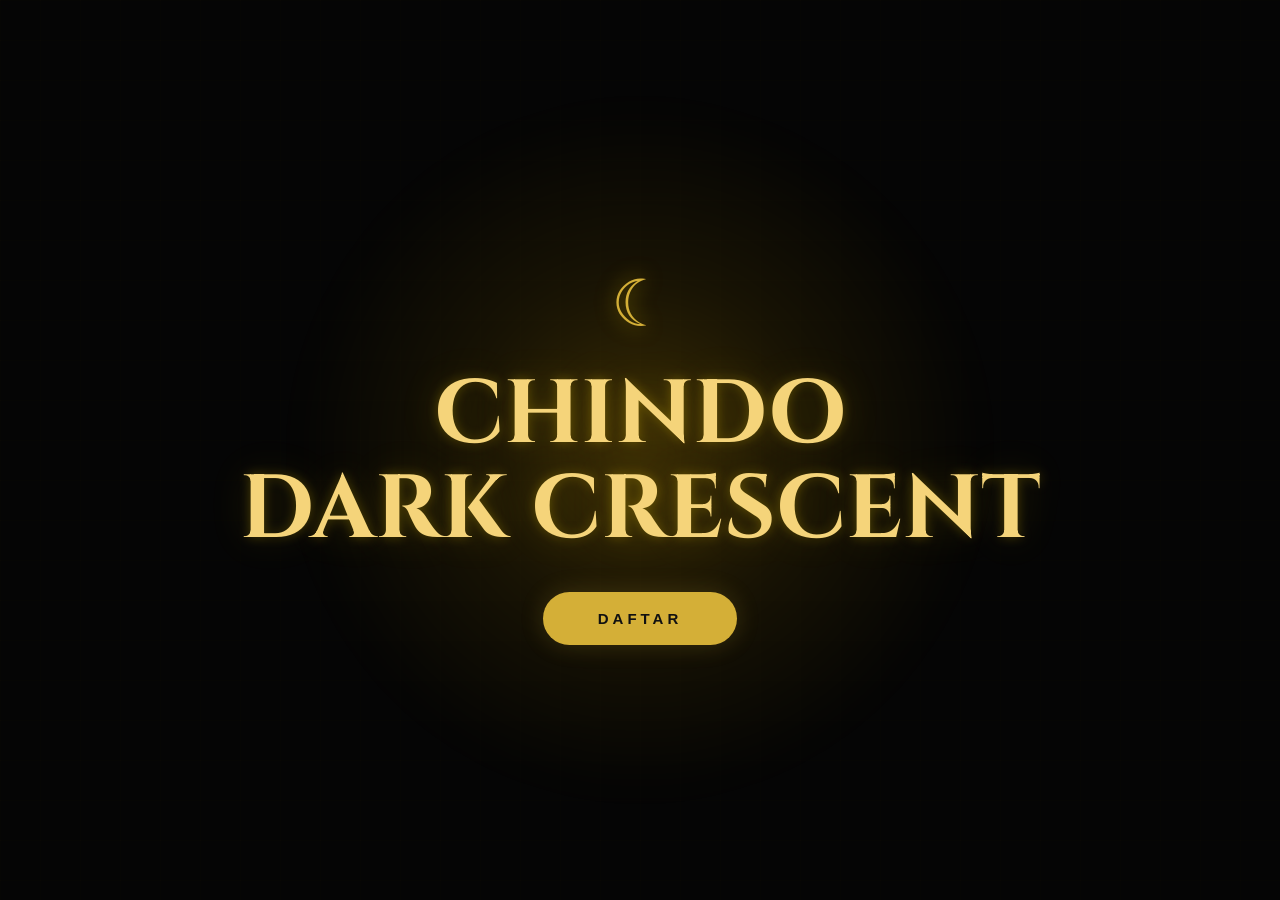
<file: index.html>
<!DOCTYPE html>
<html lang="id">
<head>
    <meta charset="UTF-8" />
    <meta name="viewport" content="width=device-width, initial-scale=1.0"/>
    <title>CHINDO DARK CRESCENT</title>
    <link rel="stylesheet" href="style.css">
</head>
<body class="landing-page">

    <div class="bg-glow"></div>
    <div class="grid-overlay"></div>

    <section class="hero">
        <div class="moon-icon">☾</div>

        <h1>
            CHINDO <br>
            DARK CRESCENT
        </h1>

        <button id="daftarBtn">
            DAFTAR
        </button>
    </section>

    <script src="script.js"></script>
</body>
</html>
</file>
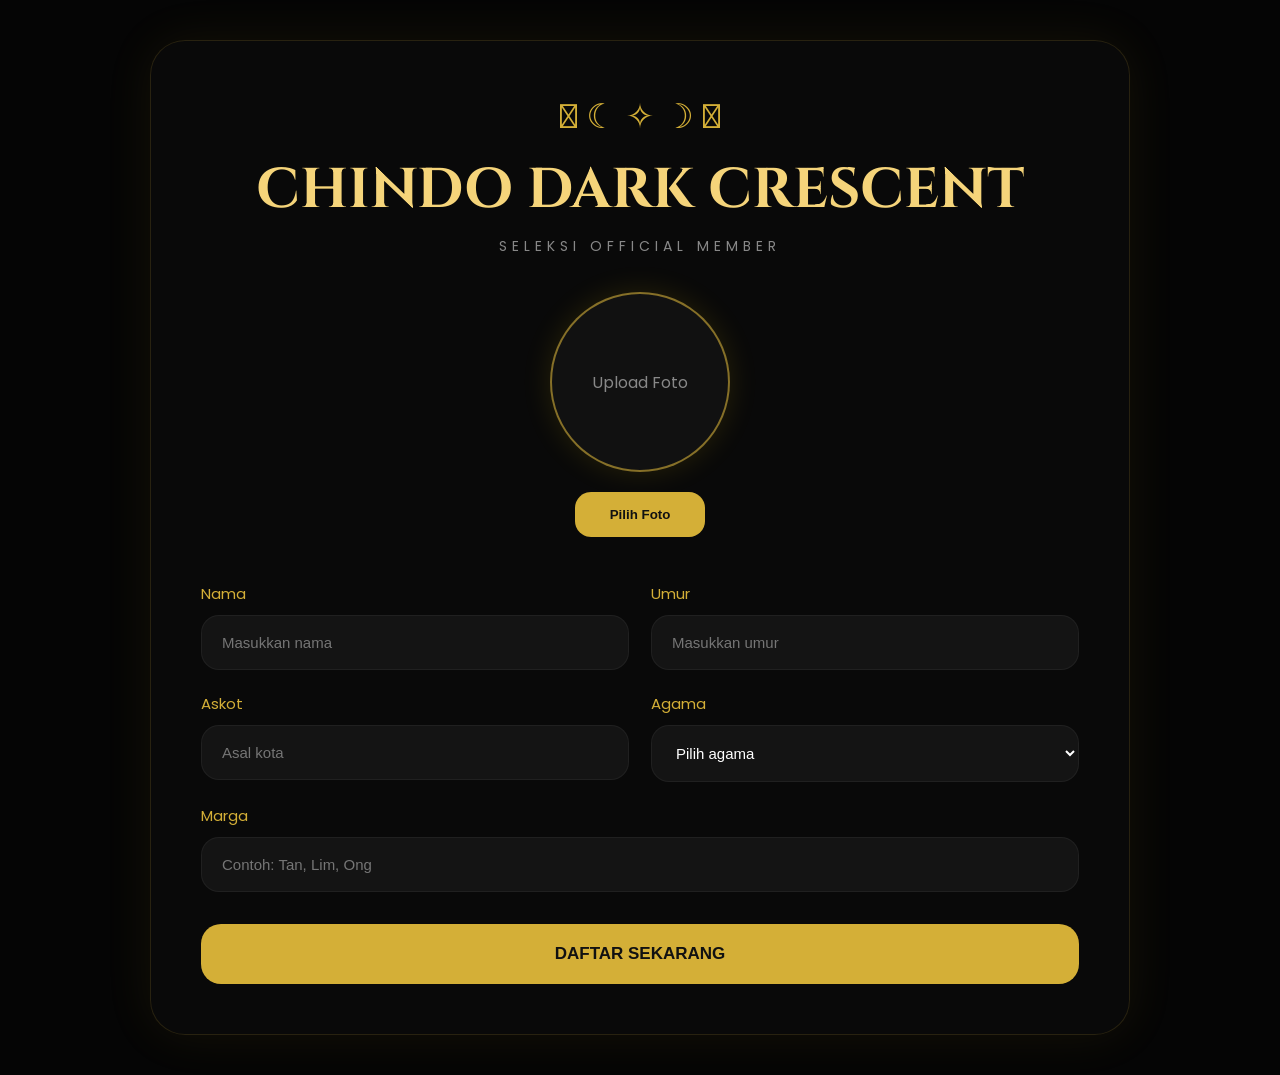
<file: form.html>
<!DOCTYPE html>
<html lang="id">
<head>
    <meta charset="UTF-8">
    <meta name="viewport" content="width=device-width, initial-scale=1.0">
    <title>Seleksi CHINDO</title>
    <link rel="stylesheet" href="style.css">
</head>
<body class="form-page">

<div class="container">

    <div class="logo-symbol">
        𖤓 ☾ ✧ ☽ 𖤓
    </div>

    <h1>CHINDO DARK CRESCENT</h1>
    <p class="subtitle">SELEKSI OFFICIAL MEMBER</p>

    <div class="upload-box">
        <div class="image-preview" id="preview">
            Upload Foto
        </div>

        <input type="file" id="foto" hidden>
        <button class="upload-btn" onclick="document.getElementById('foto').click()">
            Pilih Foto
        </button>
    </div>

    <form class="form-grid">

        <div class="input-group">
            <label>Nama</label>
            <input type="text" placeholder="Masukkan nama">
        </div>

        <div class="input-group">
            <label>Umur</label>
            <input type="number" placeholder="Masukkan umur">
        </div>

        <div class="input-group">
            <label>Askot</label>
            <input type="text" placeholder="Asal kota">
        </div>

        <div class="input-group">
            <label>Agama</label>
            <select>
                <option>Pilih agama</option>
                <option>Islam</option>
                <option>Kristen</option>
                <option>Katolik</option>
                <option>Hindu</option>
                <option>Buddha</option>
                <option>Konghucu</option>
            </select>
        </div>

        <div class="input-group full">
            <label>Marga</label>
            <input type="text" placeholder="Contoh: Tan, Lim, Ong">
        </div>

        <button class="submit-btn">
            DAFTAR SEKARANG
        </button>

    </form>

</div>

<script src="script.js"></script>
</body>
</html>
</file>
<file: style.css>
@import url('https://fonts.googleapis.com/css2?family=Cinzel:wght@400;600;700&family=Poppins:wght@300;400;500;600&display=swap');

*{
    margin:0;
    padding:0;
    box-sizing:border-box;
}

html{
    scroll-behavior:smooth;
}

body{
    background:#050505;
    color:white;
    font-family:'Poppins', sans-serif;
    overflow-x:hidden;
    min-height:100vh;
    position:relative;
}

/* ====================== */
/* BACKGROUND EFFECT */
/* ====================== */

.grid-overlay{
    position:fixed;
    inset:0;
    background-image:
    linear-gradient(rgba(255,215,0,0.05) 1px, transparent 1px),
    linear-gradient(90deg, rgba(255,215,0,0.05) 1px, transparent 1px);
    background-size:40px 40px;
    opacity:0.2;
    z-index:-2;
}

.bg-glow{
    position:fixed;
    top:50%;
    left:50%;
    transform:translate(-50%, -50%);
    width:700px;
    height:700px;
    border-radius:50%;
    background:
    radial-gradient(circle,
    rgba(255,191,0,0.22),
    rgba(255,191,0,0.08),
    transparent 70%);
    z-index:-1;
    filter:blur(20px);
}

/* ====================== */
/* LANDING PAGE */
/* ====================== */

.landing-page{
    display:flex;
    justify-content:center;
    align-items:center;
    min-height:100vh;
    text-align:center;
    padding:20px;
}

.hero{
    z-index:2;
    width:100%;
}

.moon-icon{
    font-size:65px;
    color:#d4af37;
    margin-bottom:15px;
    text-shadow:0 0 20px rgba(255,215,0,.5);
}

.hero h1{
    font-family:'Cinzel', serif;
    font-size:clamp(42px, 7vw, 90px);
    color:#f5d47a;
    text-shadow:
    0 0 12px rgba(255,215,0,.25),
    0 0 40px rgba(255,215,0,.15);
    line-height:1.05;
}

.hero button{
    margin-top:35px;
    border:none;
    outline:none;
    background:#d4af37;
    color:#111;
    padding:18px 55px;
    border-radius:999px;
    font-weight:700;
    letter-spacing:4px;
    cursor:pointer;
    transition:.35s ease;
    font-size:15px;
    box-shadow:0 0 25px rgba(212,175,55,.2);
}

.hero button:hover{
    transform:translateY(-4px) scale(1.03);
    box-shadow:0 0 35px rgba(255,215,0,.35);
}

/* ====================== */
/* FORM PAGE */
/* ====================== */

.form-page{
    display:flex;
    justify-content:center;
    align-items:center;
    padding:40px 20px;
    min-height:100vh;
}

.container{
    width:100%;
    max-width:980px;
    background:rgba(10,10,10,.94);
    border:1px solid rgba(212,175,55,.15);
    border-radius:35px;
    padding:50px;
    backdrop-filter:blur(15px);
    box-shadow:
    0 0 50px rgba(212,175,55,.08);
}

.logo-symbol{
    text-align:center;
    color:#d4af37;
    font-size:34px;
}

.container h1{
    text-align:center;
    font-family:'Cinzel', serif;
    color:#f5d47a;
    font-size:clamp(28px,5vw,56px);
    margin-top:10px;
}

.subtitle{
    text-align:center;
    margin-top:8px;
    color:#888;
    letter-spacing:5px;
    font-size:14px;
}

/* ====================== */
/* FOTO */
/* ====================== */

.upload-box{
    margin-top:35px;
    text-align:center;
}

.image-preview{
    width:180px;
    height:180px;
    border-radius:50%;
    border:2px solid rgba(212,175,55,.6);
    margin:auto;
    overflow:hidden;
    background:#111;
    display:flex;
    justify-content:center;
    align-items:center;
    color:#888;
    box-shadow:
    0 0 30px rgba(255,215,0,.12);
}

.upload-btn{
    margin-top:20px;
    border:none;
    background:#d4af37;
    color:#111;
    padding:15px 35px;
    border-radius:16px;
    cursor:pointer;
    font-weight:700;
    transition:.3s;
}

.upload-btn:hover{
    transform:translateY(-3px);
}

/* ====================== */
/* FORM */
/* ====================== */

.form-grid{
    margin-top:45px;
    display:grid;
    grid-template-columns:1fr 1fr;
    gap:22px;
}

.input-group{
    display:flex;
    flex-direction:column;
}

.full{
    grid-column:span 2;
}

label{
    margin-bottom:10px;
    color:#d4af37;
    font-size:15px;
}

input,
select{
    background:#141414;
    border:1px solid rgba(255,255,255,.05);
    padding:18px 20px;
    border-radius:18px;
    outline:none;
    color:white;
    font-size:15px;
    transition:.3s;
}

input:focus,
select:focus{
    border-color:#d4af37;
    box-shadow:0 0 18px rgba(212,175,55,.12);
}

.submit-btn{
    grid-column:span 2;
    border:none;
    background:#d4af37;
    color:#111;
    padding:20px;
    border-radius:20px;
    cursor:pointer;
    font-size:17px;
    font-weight:700;
    margin-top:10px;
    transition:.3s;
}

.submit-btn:hover{
    transform:translateY(-4px);
}

/* ====================== */
/* TABLET */
/* ====================== */

@media (max-width:900px){

    .container{
        padding:35px;
    }

    .form-grid{
        gap:18px;
    }
}

/* ====================== */
/* MOBILE */
/* ====================== */

@media (max-width:768px){

    .hero h1{
        font-size:56px;
    }

    .moon-icon{
        font-size:45px;
    }

    .hero button{
        padding:16px 45px;
    }

    .container{
        padding:28px 20px;
        border-radius:28px;
    }

    .subtitle{
        letter-spacing:2px;
        font-size:12px;
    }

    .form-grid{
        grid-template-columns:1fr;
    }

    .full,
    .submit-btn{
        grid-column:span 1;
    }

    .image-preview{
        width:150px;
        height:150px;
    }

    input,
    select{
        padding:16px;
    }
}

/* ====================== */
/* SMALL PHONE */
/* ====================== */

@media (max-width:480px){

    .hero h1{
        font-size:42px;
    }

    .hero button{
        width:100%;
        max-width:230px;
    }

    .container h1{
        font-size:32px;
    }

    .logo-symbol{
        font-size:28px;
    }

    .image-preview{
        width:130px;
        height:130px;
    }

    .container{
        padding:24px 16px;
    }
}
</file>
